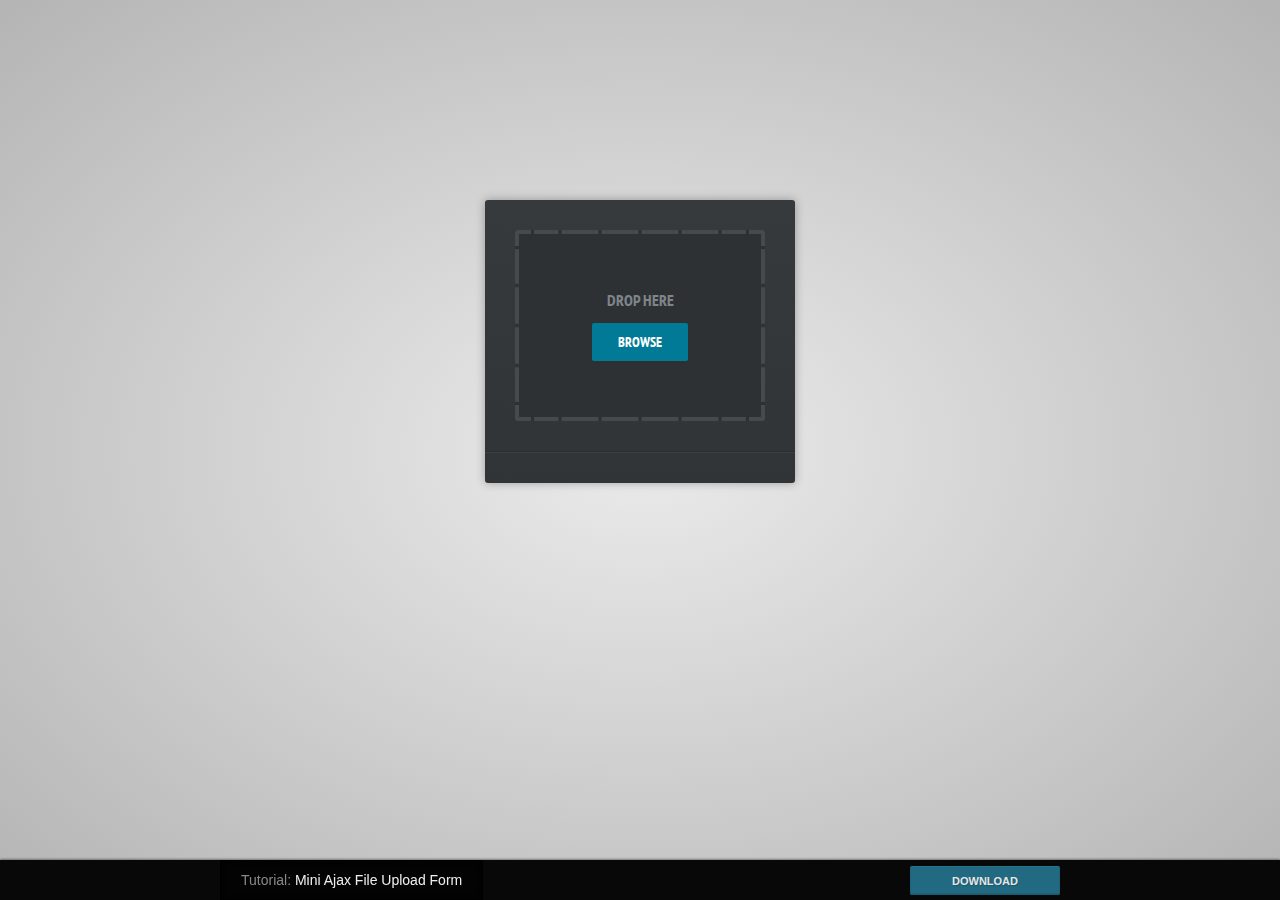
<file: static/js/mini-upload-form/index.html>
<!DOCTYPE html>
<html>

	<head>
		<meta charset="utf-8"/>
		<title>Mini Ajax File Upload Form</title>

		<!-- Google web fonts -->
		<link href="http://fonts.googleapis.com/css?family=PT+Sans+Narrow:400,700" rel='stylesheet' />

		<!-- The main CSS file -->
		<link href="assets/css/style.css" rel="stylesheet" />
	</head>

	<body>

		<form id="upload" method="post" action="upload.php" enctype="multipart/form-data">
			<div id="drop">
				Drop Here

				<a>Browse</a>
				<input type="file" name="upl" multiple />
			</div>

			<ul>
				<!-- The file uploads will be shown here -->
			</ul>

		</form>

		<footer>
            <h2><a href="http://tutorialzine.com/2013/05/mini-ajax-file-upload-form/"><i>Tutorial:</i> Mini Ajax File Upload Form</a></h2>
            <div id="tzine-actions">
            	
	            <a id="tzine-download" href="http://tutorialzine.com/2013/05/mini-ajax-file-upload-form/" title="Download This Example!">Download</a>
            </div>
        </footer>
        
		<!-- JavaScript Includes -->
		<script src="https://ajax.googleapis.com/ajax/libs/jquery/1.9.1/jquery.min.js"></script>
		<script src="assets/js/jquery.knob.js"></script>

		<!-- jQuery File Upload Dependencies -->
		<script src="assets/js/jquery.ui.widget.js"></script>
		<script src="assets/js/jquery.iframe-transport.js"></script>
		<script src="assets/js/jquery.fileupload.js"></script>
		
		<!-- Our main JS file -->
		<script src="assets/js/script.js"></script>


		<!-- Only used for the demos. Please ignore and remove. --> 
        <script src="http://cdn.tutorialzine.com/misc/enhance/v1.js" async></script>

	</body>
</html>
</file>
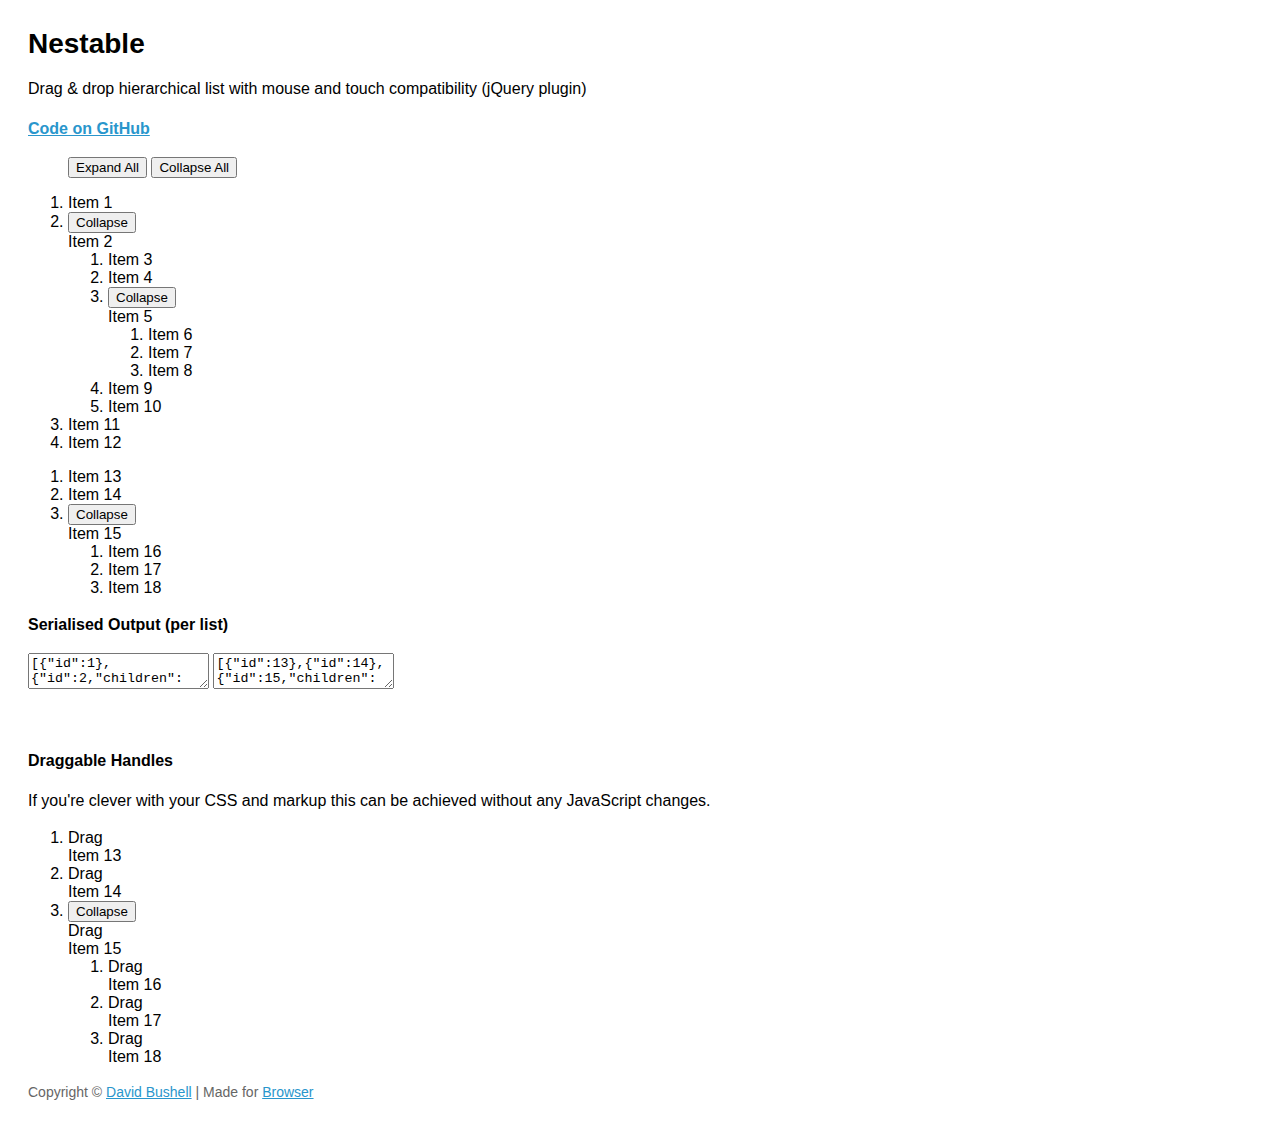
<file: static/js/nestable/index.html>
<!DOCTYPE html>
<!--[if lt IE 7]> <html lang="en" class="lt-ie9 lt-ie8 lt-ie7"> <![endif]-->
<!--[if IE 7]>    <html lang="en" class="lt-ie9 lt-ie8"> <![endif]-->
<!--[if IE 8]>    <html lang="en" class="lt-ie9"> <![endif]-->
<!--[if IE 9]>    <html lang="en" class="ie9"> <![endif]-->
<!--[if gt IE 9]><!--> <html lang="en"> <!--<![endif]-->
<head>
    <meta charset="utf-8">
    <meta name="viewport" content="width=device-width, initial-scale=1, minimum-scale=1">
    <title>Nestable</title>
    <style type="text/css">

.cf:after { visibility: hidden; display: block; font-size: 0; content: " "; clear: both; height: 0; }
* html .cf { zoom: 1; }
*:first-child+html .cf { zoom: 1; }

html { margin: 0; padding: 0; }
body { font-size: 100%; margin: 0; padding: 1.75em; font-family: 'Helvetica Neue', Arial, sans-serif; }

h1 { font-size: 1.75em; margin: 0 0 0.6em 0; }

a { color: #2996cc; }
a:hover { text-decoration: none; }

p { line-height: 1.5em; }
.small { color: #666; font-size: 0.875em; }
.large { font-size: 1.25em; }



    </style>
</head>
<body>

    <h1>Nestable</h1>

    <p>Drag &amp; drop hierarchical list with mouse and touch compatibility (jQuery plugin)</p>

    <p><strong><a href="https://github.com/dbushell/Nestable">Code on GitHub</a></strong></p>

    <menu id="nestable-menu">
        <button type="button" data-action="expand-all">Expand All</button>
        <button type="button" data-action="collapse-all">Collapse All</button>
    </menu>

    <div class="cf nestable-lists">

        <div class="dd" id="nestable">
            <ol class="dd-list">
                <li class="dd-item" data-id="1">
                    <div class="dd-handle">Item 1</div>
                </li>
                <li class="dd-item" data-id="2">
                    <div class="dd-handle">Item 2</div>
                    <ol class="dd-list">
                        <li class="dd-item" data-id="3"><div class="dd-handle">Item 3</div></li>
                        <li class="dd-item" data-id="4"><div class="dd-handle">Item 4</div></li>
                        <li class="dd-item" data-id="5">
                            <div class="dd-handle">Item 5</div>
                            <ol class="dd-list">
                                <li class="dd-item" data-id="6"><div class="dd-handle">Item 6</div></li>
                                <li class="dd-item" data-id="7"><div class="dd-handle">Item 7</div></li>
                                <li class="dd-item" data-id="8"><div class="dd-handle">Item 8</div></li>
                            </ol>
                        </li>
                        <li class="dd-item" data-id="9"><div class="dd-handle">Item 9</div></li>
                        <li class="dd-item" data-id="10"><div class="dd-handle">Item 10</div></li>
                    </ol>
                </li>
                <li class="dd-item" data-id="11">
                    <div class="dd-handle">Item 11</div>
                </li>
                <li class="dd-item" data-id="12">
                    <div class="dd-handle">Item 12</div>
                </li>
            </ol>
        </div>

        <div class="dd" id="nestable2">
            <ol class="dd-list">
                <li class="dd-item" data-id="13">
                    <div class="dd-handle">Item 13</div>
                </li>
                <li class="dd-item" data-id="14">
                    <div class="dd-handle">Item 14</div>
                </li>
                <li class="dd-item" data-id="15">
                    <div class="dd-handle">Item 15</div>
                    <ol class="dd-list">
                        <li class="dd-item" data-id="16"><div class="dd-handle">Item 16</div></li>
                        <li class="dd-item" data-id="17"><div class="dd-handle">Item 17</div></li>
                        <li class="dd-item" data-id="18"><div class="dd-handle">Item 18</div></li>
                    </ol>
                </li>
            </ol>
        </div>

    </div>

    <p><strong>Serialised Output (per list)</strong></p>

    <textarea id="nestable-output"></textarea>
    <textarea id="nestable2-output"></textarea>

    <p>&nbsp;</p>

    <div class="cf nestable-lists">

    <p><strong>Draggable Handles</strong></p>

    <p>If you're clever with your CSS and markup this can be achieved without any JavaScript changes.</p>

        <div class="dd" id="nestable3">
            <ol class="dd-list">
                <li class="dd-item dd3-item" data-id="13">
                    <div class="dd-handle dd3-handle">Drag</div><div class="dd3-content">Item 13</div>
                </li>
                <li class="dd-item dd3-item" data-id="14">
                    <div class="dd-handle dd3-handle">Drag</div><div class="dd3-content">Item 14</div>
                </li>
                <li class="dd-item dd3-item" data-id="15">
                    <div class="dd-handle dd3-handle">Drag</div><div class="dd3-content">Item 15</div>
                    <ol class="dd-list">
                        <li class="dd-item dd3-item" data-id="16">
                            <div class="dd-handle dd3-handle">Drag</div><div class="dd3-content">Item 16</div>
                        </li>
                        <li class="dd-item dd3-item" data-id="17">
                            <div class="dd-handle dd3-handle">Drag</div><div class="dd3-content">Item 17</div>
                        </li>
                        <li class="dd-item dd3-item" data-id="18">
                            <div class="dd-handle dd3-handle">Drag</div><div class="dd3-content">Item 18</div>
                        </li>
                    </ol>
                </li>
            </ol>
        </div>

    </div>

    <p class="small">Copyright &copy; <a href="http://dbushell.com/">David Bushell</a> | Made for <a href="http://www.browserlondon.com/">Browser</a></p>

<script src="http://ajax.googleapis.com/ajax/libs/jquery/1.7.2/jquery.min.js"></script>
<script src="jquery.nestable.js"></script>
<script>

$(document).ready(function()
{

    var updateOutput = function(e)
    {
        var list   = e.length ? e : $(e.target),
            output = list.data('output');
        if (window.JSON) {
            output.val(window.JSON.stringify(list.nestable('serialize')));//, null, 2));
        } else {
            output.val('JSON browser support required for this demo.');
        }
    };

    // activate Nestable for list 1
    $('#nestable').nestable({
        group: 1
    })
    .on('change', updateOutput);
    
    // activate Nestable for list 2
    $('#nestable2').nestable({
        group: 1
    })
    .on('change', updateOutput);

    // output initial serialised data
    updateOutput($('#nestable').data('output', $('#nestable-output')));
    updateOutput($('#nestable2').data('output', $('#nestable2-output')));

    $('#nestable-menu').on('click', function(e)
    {
        var target = $(e.target),
            action = target.data('action');
        if (action === 'expand-all') {
            $('.dd').nestable('expandAll');
        }
        if (action === 'collapse-all') {
            $('.dd').nestable('collapseAll');
        }
    });

    $('#nestable3').nestable();

});
</script>
</body>
</html>
</file>
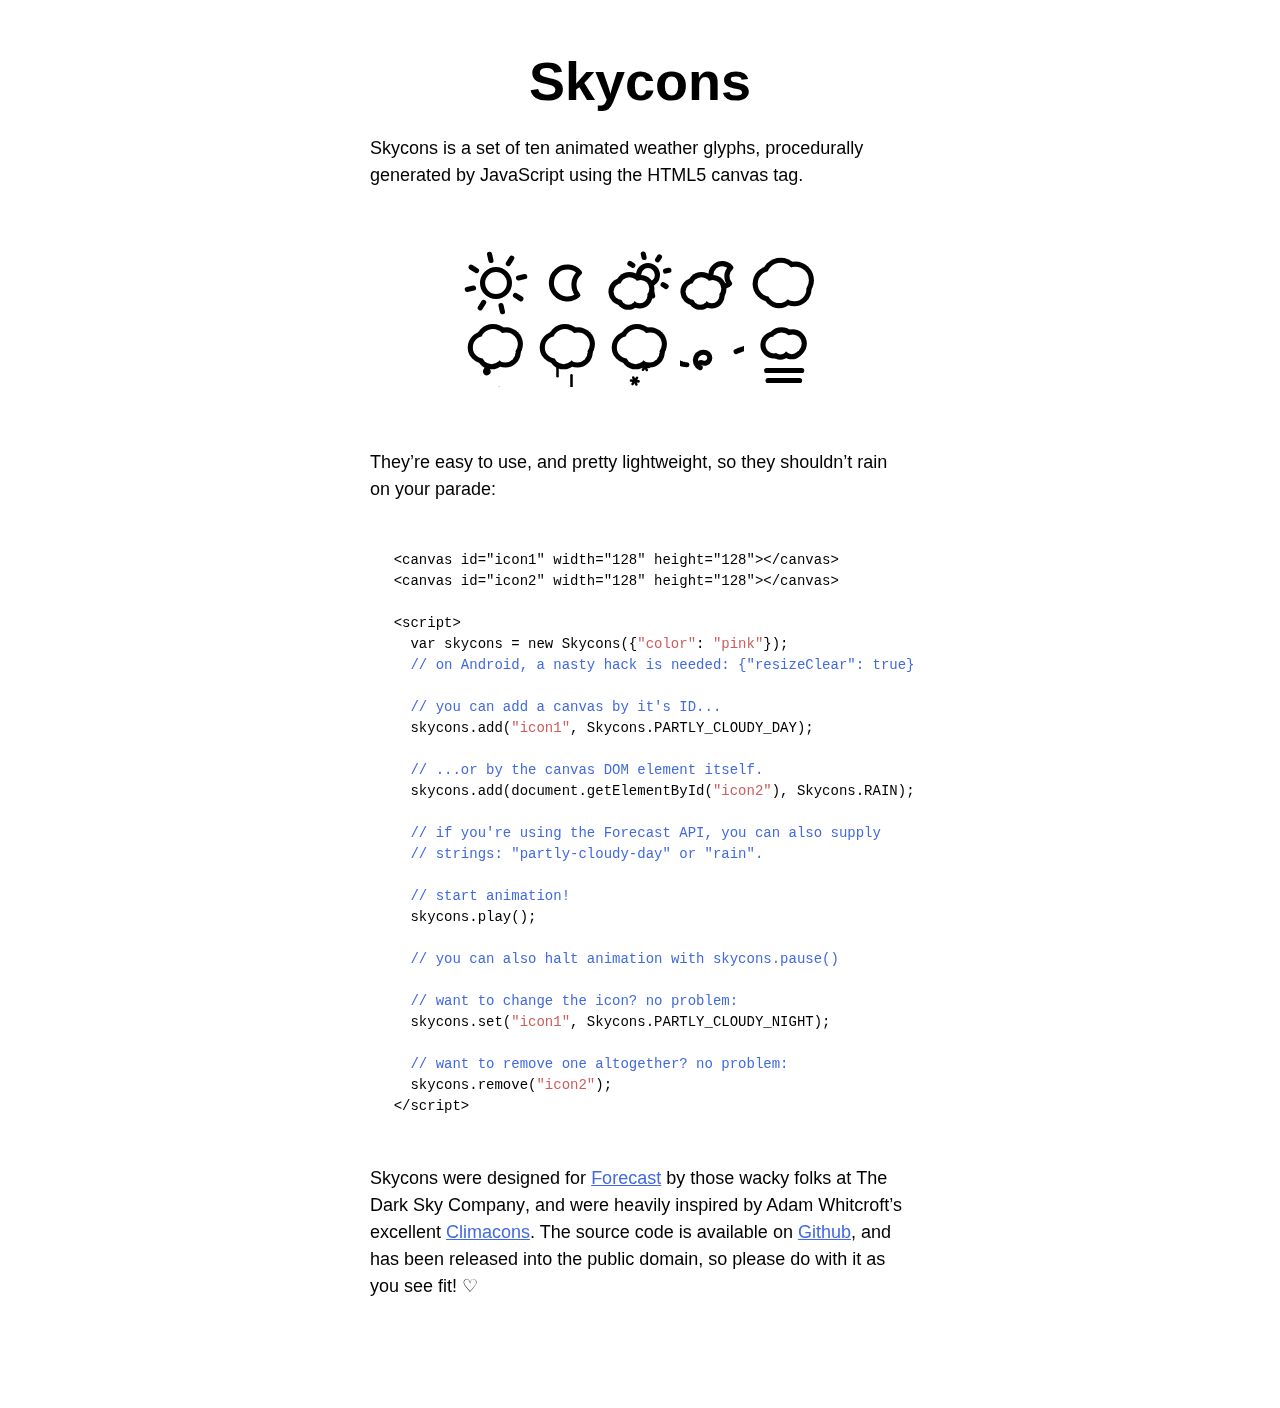
<file: static/js/skycons/index.html>
<!DOCTYPE html>
<html>
  <head>
    <title>Skycons</title>
    <meta charset="us-ascii">

    <style type="text/css">
      body {
        font: 300 112.5%/1.5em "Helvetica", "Arial", sans-serif;
        margin: 3em 3em 6em;
        padding: 0;
      }

      article {
        margin: auto;
        width: 30em;
      }

      h1 {
        font-size: 3em;
        line-height: 1em;
        text-align: center;
        margin: 0.5em 0;
      }

      p {
        margin: 1.5em 0;
      }

      figure {
        margin: 3em auto;
        width: 368px;
        height: 152px;
      }

      canvas {
        display: block;
        float: left;
        margin-left: 8px;
        margin-top: 8px;
      }

      pre {
        font: 77.8%/1.5em "Lucida Sans Typewriter", "Lucida Console", "Monaco", "Bitstream Vera Sans Mono", monospace;
        margin: 3.375em 1.6875em;
      }

      a, pre span.comment {
        color: royalblue;
      }

      a:visited, pre span.constant {
        color: indianred;
      }
    </style>
  </head>

  <body>
    <article>
      <h1>Skycons</h1>

      <p><strong>Skycons</strong> is a set of ten animated weather glyphs,
      procedurally generated by JavaScript using the HTML5 canvas tag.</p>

      <figure class="icons">
        <canvas id="clear-day" width="64" height="64">
        </canvas>

        <canvas id="clear-night" width="64" height="64">
        </canvas>

        <canvas id="partly-cloudy-day" width="64" height="64">
        </canvas>

        <canvas id="partly-cloudy-night" width="64" height="64">
        </canvas>

        <canvas id="cloudy" width="64" height="64">
        </canvas>

        <canvas id="rain" width="64" height="64">
        </canvas>

        <canvas id="sleet" width="64" height="64">
        </canvas>

        <canvas id="snow" width="64" height="64">
        </canvas>

        <canvas id="wind" width="64" height="64">
        </canvas>

        <canvas id="fog" width="64" height="64">
        </canvas>
      </figure>

      <p>They&rsquo;re easy to use, and pretty lightweight, so they
      shouldn&rsquo;t rain on your parade:</p>

      <pre>&lt;canvas id="icon1" width="128" height="128"&gt;&lt;/canvas&gt;
&lt;canvas id="icon2" width="128" height="128"&gt;&lt;/canvas&gt;

&lt;script&gt;
  var skycons = new Skycons({<span class="constant">"color"</span>: <span class="constant">"pink"</span>});
  <span class="comment">// on Android, a nasty hack is needed: {"resizeClear": true}</span>

  <span class="comment">// you can add a canvas by it's ID...</span>
  skycons.add(<span class="constant">"icon1"</span>, Skycons.PARTLY_CLOUDY_DAY);

  <span class="comment">// ...or by the canvas DOM element itself.</span>
  skycons.add(document.getElementById(<span class="constant">"icon2"</span>), Skycons.RAIN);

  <span class="comment">// if you're using the Forecast API, you can also supply
  // strings: "partly-cloudy-day" or "rain".</span>

  <span class="comment">// start animation!</span>
  skycons.play();

  <span class="comment">// you can also halt animation with skycons.pause()</span>

  <span class="comment">// want to change the icon? no problem:</span>
  skycons.set(<span class="constant">"icon1"</span>, Skycons.PARTLY_CLOUDY_NIGHT);

  <span class="comment">// want to remove one altogether? no problem:</span>
  skycons.remove(<span class="constant">"icon2"</span>);
&lt;/script&gt;</pre>

      <p>Skycons were designed for <a href="http://forecast.io/">Forecast</a>
      by those wacky folks at <strong>The Dark Sky Company</strong>, and were
      heavily inspired by Adam Whitcroft&rsquo;s excellent
      <a href="http://adamwhitcroft.com/climacons/">Climacons</a>. The source
      code is available on
      <a href="http://github.com/darkskyapp/skycons">Github</a>, and has been
      released into the public domain, so please do with it as you see fit!
      &#9825;</p>
    </article>

    <script src="skycons.js"></script>

    <script>
      var icons = new Skycons(),
          list  = [
            "clear-day", "clear-night", "partly-cloudy-day",
            "partly-cloudy-night", "cloudy", "rain", "sleet", "snow", "wind",
            "fog"
          ],
          i;

      for(i = list.length; i--; )
        icons.set(list[i], list[i]);

      icons.play();
    </script>
  </body>
</html>
</file>
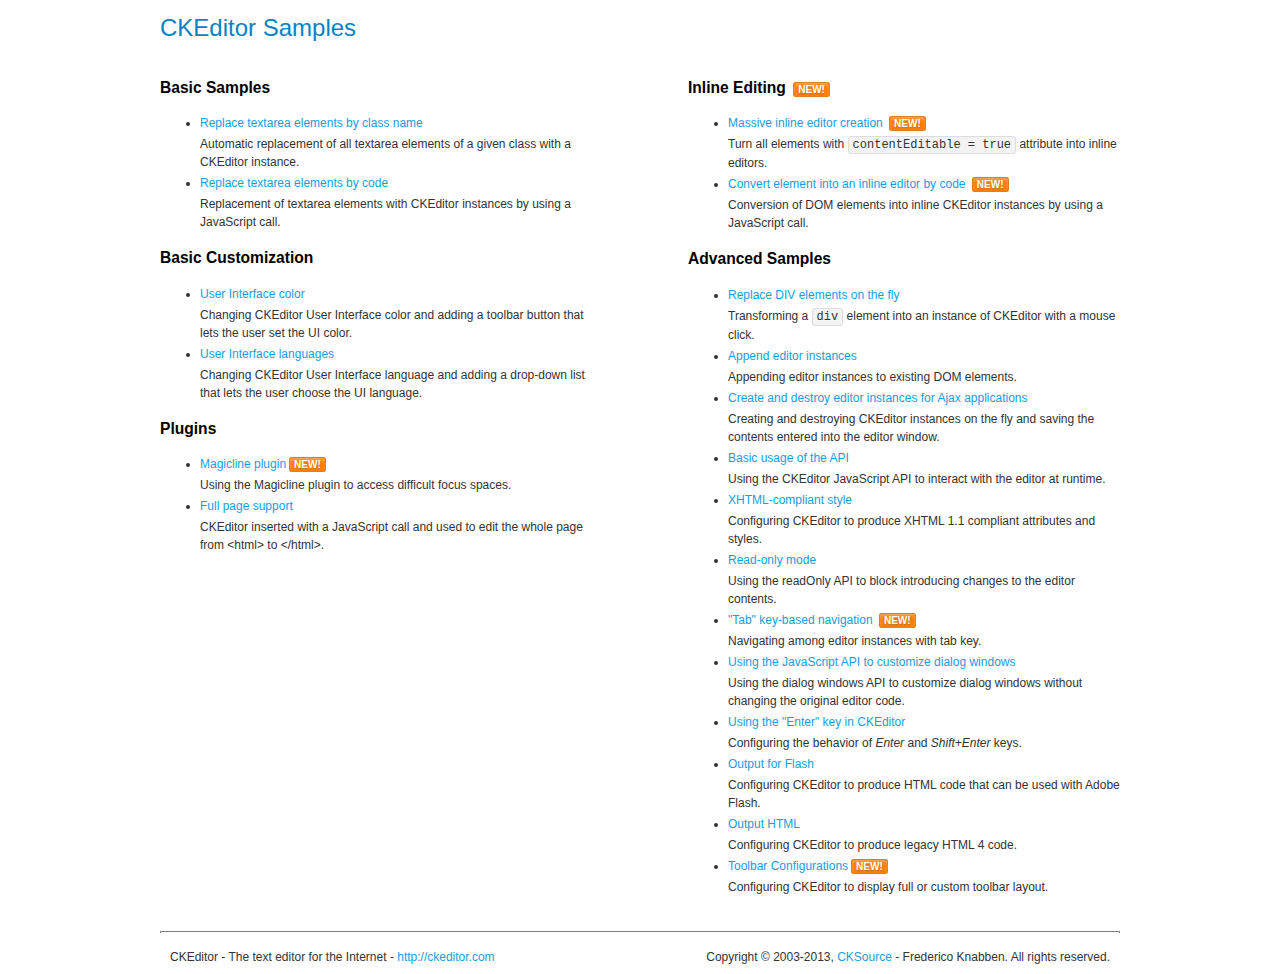
<file: static/js/ckeditor/samples/index.html>
<!DOCTYPE html>
<!--
Copyright (c) 2003-2013, CKSource - Frederico Knabben. All rights reserved.
For licensing, see LICENSE.html or http://ckeditor.com/license
-->
<html>
<head>
	<title>CKEditor Samples</title>
	<meta charset="utf-8">
	<link rel="stylesheet" href="sample.css">
</head>
<body>
	<h1 class="samples">
		CKEditor Samples
	</h1>
	<div class="twoColumns">
		<div class="twoColumnsLeft">
			<h2 class="samples">
				Basic Samples
			</h2>
			<dl class="samples">
				<dt><a class="samples" href="replacebyclass.html">Replace textarea elements by class name</a></dt>
				<dd>Automatic replacement of all textarea elements of a given class with a CKEditor instance.</dd>

				<dt><a class="samples" href="replacebycode.html">Replace textarea elements by code</a></dt>
				<dd>Replacement of textarea elements with CKEditor instances by using a JavaScript call.</dd>
			</dl>

			<h2 class="samples">
				Basic Customization
			</h2>
			<dl class="samples">
				<dt><a class="samples" href="uicolor.html">User Interface color</a></dt>
				<dd>Changing CKEditor User Interface color and adding a toolbar button that lets the user set the UI color.</dd>

				<dt><a class="samples" href="uilanguages.html">User Interface languages</a></dt>
				<dd>Changing CKEditor User Interface language and adding a drop-down list that lets the user choose the UI language.</dd>
			</dl>


			<h2 class="samples">Plugins</h2>
<dl class="samples">
<dt><a class="samples" href="plugins/magicline/magicline.html">Magicline plugin</a><span class="new">New!</span></dt>
<dd>Using the Magicline plugin to access difficult focus spaces.</dd>

<dt><a class="samples" href="plugins/wysiwygarea/fullpage.html">Full page support</a></dt>
<dd>CKEditor inserted with a JavaScript call and used to edit the whole page from &lt;html&gt; to &lt;/html&gt;.</dd>
</dl>
		</div>
		<div class="twoColumnsRight">
			<h2 class="samples">
				Inline Editing <span class="new">New!</span>
			</h2>
			<dl class="samples">
				<dt><a class="samples" href="inlineall.html">Massive inline editor creation</a> <span class="new">New!</span></dt>
				<dd>Turn all elements with <code>contentEditable = true</code> attribute into inline editors.</dd>

				<dt><a class="samples" href="inlinebycode.html">Convert element into an inline editor by code</a> <span class="new">New!</span></dt>
				<dd>Conversion of DOM elements into inline CKEditor instances by using a JavaScript call.</dd>

				
			</dl>

			<h2 class="samples">
				Advanced Samples
			</h2>
			<dl class="samples">
				<dt><a class="samples" href="divreplace.html">Replace DIV elements on the fly</a></dt>
				<dd>Transforming a <code>div</code> element into an instance of CKEditor with a mouse click.</dd>

				<dt><a class="samples" href="appendto.html">Append editor instances</a></dt>
				<dd>Appending editor instances to existing DOM elements.</dd>

				<dt><a class="samples" href="ajax.html">Create and destroy editor instances for Ajax applications</a></dt>
				<dd>Creating and destroying CKEditor instances on the fly and saving the contents entered into the editor window.</dd>

				<dt><a class="samples" href="api.html">Basic usage of the API</a></dt>
				<dd>Using the CKEditor JavaScript API to interact with the editor at runtime.</dd>

				<dt><a class="samples" href="xhtmlstyle.html">XHTML-compliant style</a></dt>
				<dd>Configuring CKEditor to produce XHTML 1.1 compliant attributes and styles.</dd>

				<dt><a class="samples" href="readonly.html">Read-only mode</a></dt>
				<dd>Using the readOnly API to block introducing changes to the editor contents.</dd>

				<dt><a class="samples" href="tabindex.html">"Tab" key-based navigation</a> <span class="new">New!</span></dt>
				<dd>Navigating among editor instances with tab key.</dd>


				
<dt><a class="samples" href="plugins/dialog/dialog.html">Using the JavaScript API to customize dialog windows</a></dt>
<dd>Using the dialog windows API to customize dialog windows without changing the original editor code.</dd>

<dt><a class="samples" href="plugins/enterkey/enterkey.html">Using the &quot;Enter&quot; key in CKEditor</a></dt>
<dd>Configuring the behavior of <em>Enter</em> and <em>Shift+Enter</em> keys.</dd>

<dt><a class="samples" href="plugins/htmlwriter/outputforflash.html">Output for Flash</a></dt>
<dd>Configuring CKEditor to produce HTML code that can be used with Adobe Flash.</dd>

<dt><a class="samples" href="plugins/htmlwriter/outputhtml.html">Output HTML</a></dt>
<dd>Configuring CKEditor to produce legacy HTML 4 code.</dd>

<dt><a class="samples" href="plugins/toolbar/toolbar.html">Toolbar Configurations</a><span class="new">New!</span></dt>
<dd>Configuring CKEditor to display full or custom toolbar layout.</dd>

			</dl>
		</div>
	</div>
	<div id="footer">
		<hr>
		<p>
			CKEditor - The text editor for the Internet - <a class="samples" href="http://ckeditor.com/">http://ckeditor.com</a>
		</p>
		<p id="copy">
			Copyright &copy; 2003-2013, <a class="samples" href="http://cksource.com/">CKSource</a> - Frederico Knabben. All rights reserved.
		</p>
	</div>
</body>
</html>
</file>
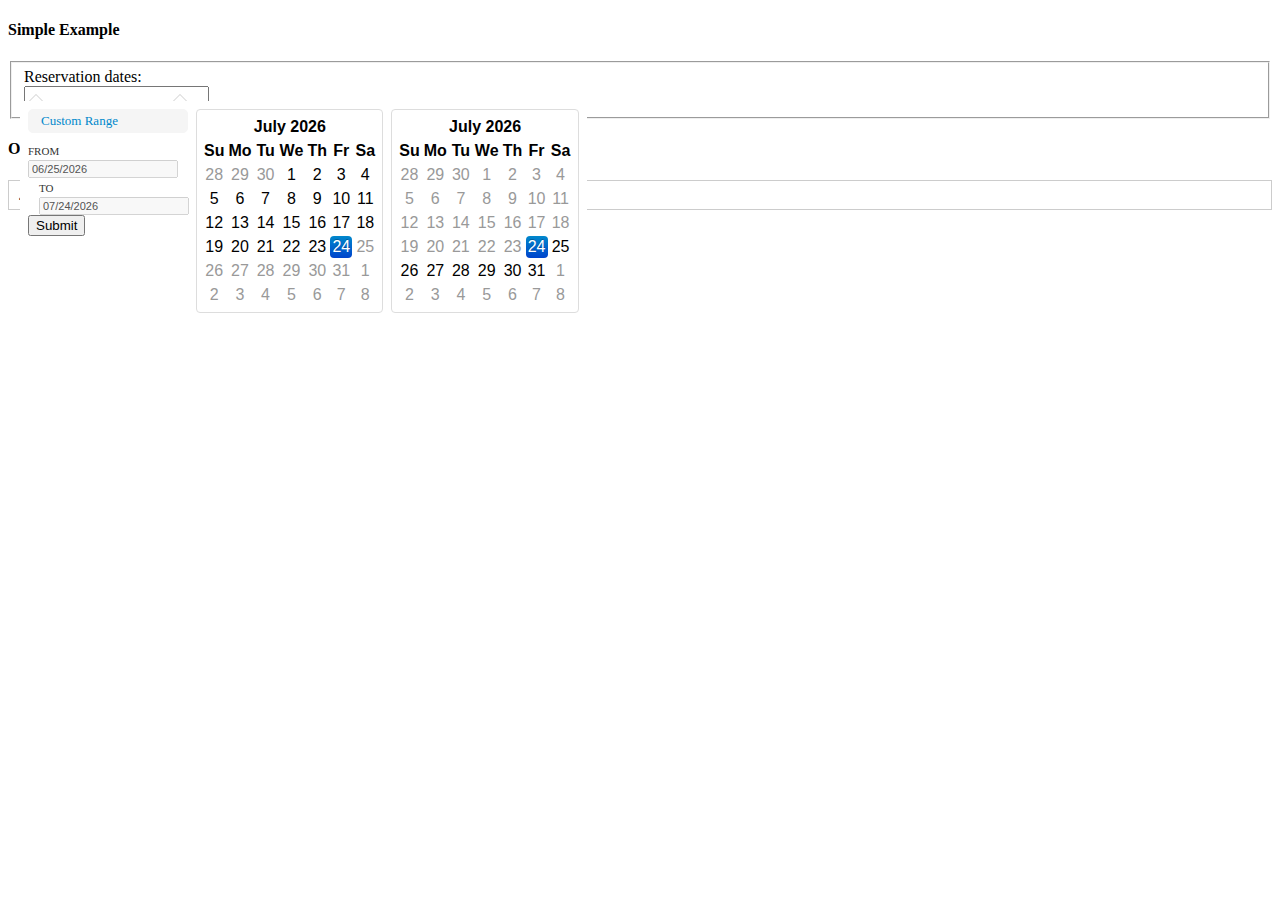
<file: static/js/bootstrap-daterangepicker/examples.html>
<!DOCTYPE html>
<html dir="ltr" lang="en-US">
   <head>
      <meta charset="UTF-8" />
      <title>A date range picker for Twitter Bootstrap</title>
      <link rel="stylesheet" type="text/css" media="all" href="http://twitter.github.com/bootstrap/assets/css/bootstrap.css" />
      <link rel="stylesheet" type="text/css" media="all" href="daterangepicker.css" />
      <script type="text/javascript" src="https://ajax.googleapis.com/ajax/libs/jquery/1.8.1/jquery.min.js"></script>
      <script type="text/javascript" src="date.js"></script>
      <script type="text/javascript" src="daterangepicker.js"></script>
   </head>
   <body>

      <div class="container">
         <div class="span12">

            <h4>Simple Example</h4>
            <div class="well">

               <form class="form-horizontal">
                 <fieldset>
                  <div class="control-group">
                    <label class="control-label" for="reservation">Reservation dates:</label>
                    <div class="controls">
                     <div class="input-prepend">
                       <span class="add-on"><i class="icon-calendar"></i></span><input type="text" name="reservation" id="reservation" />
                     </div>
                    </div>
                  </div>
                 </fieldset>
               </form>

               <script type="text/javascript">
               $(document).ready(function() {
                  $('#reservation').daterangepicker();
               });
               </script>

            </div>

            <h4>Options Usage Example</h4>

            <div class="well">

               <div id="reportrange" class="pull-right" style="background: #fff; cursor: pointer; padding: 5px 10px; border: 1px solid #ccc">
                  <i class="icon-calendar icon-large"></i>
                  <span></span> <b class="caret" style="margin-top: 8px"></b>
               </div>

               <script type="text/javascript">
               $(document).ready(function() {
                  $('#reportrange').daterangepicker(
                     {
                        ranges: {
                           'Today': ['today', 'today'],
                           'Yesterday': ['yesterday', 'yesterday'],
                           'Last 7 Days': [Date.today().add({ days: -6 }), 'today'],
                           'Last 30 Days': [Date.today().add({ days: -29 }), 'today'],
                           'This Month': [Date.today().moveToFirstDayOfMonth(), Date.today().moveToLastDayOfMonth()],
                           'Last Month': [Date.today().moveToFirstDayOfMonth().add({ months: -1 }), Date.today().moveToFirstDayOfMonth().add({ days: -1 })]
                        },
                        opens: 'left',
                        format: 'MM/dd/yyyy',
                        separator: ' to ',
                        startDate: Date.today().add({ days: -29 }),
                        endDate: Date.today(),
                        minDate: '01/01/2012',
                        maxDate: '12/31/2013',
                        locale: {
                            applyLabel: 'Submit',
                            fromLabel: 'From',
                            toLabel: 'To',
                            customRangeLabel: 'Custom Range',
                            daysOfWeek: ['Su', 'Mo', 'Tu', 'We', 'Th', 'Fr','Sa'],
                            monthNames: ['January', 'February', 'March', 'April', 'May', 'June', 'July', 'August', 'September', 'October', 'November', 'December'],
                            firstDay: 1
                        },
                        showWeekNumbers: true,
                        buttonClasses: ['btn-danger']
                     }, 
                     function(start, end) {
                        $('#reportrange span').html(start.toString('MMMM d, yyyy') + ' - ' + end.toString('MMMM d, yyyy'));
                     }
                  );

                  //Set the initial state of the picker label
                  $('#reportrange span').html(Date.today().add({ days: -29 }).toString('MMMM d, yyyy') + ' - ' + Date.today().toString('MMMM d, yyyy'));

               });
               </script>

            </div>

         </div>
      </div>

   </body>
</html>
</file>
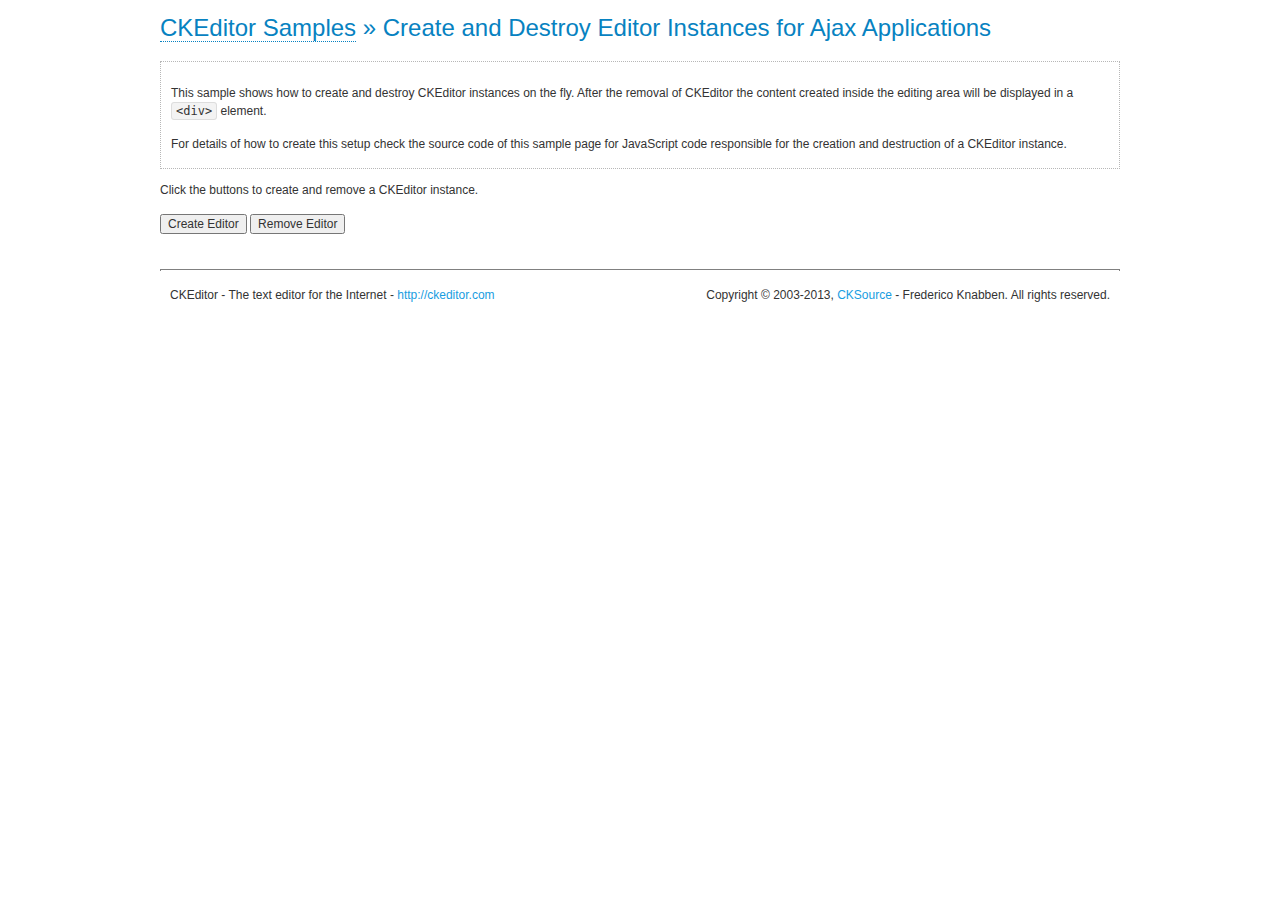
<file: static/js/ckeditor/samples/ajax.html>
<!DOCTYPE html>
<!--
Copyright (c) 2003-2013, CKSource - Frederico Knabben. All rights reserved.
For licensing, see LICENSE.html or http://ckeditor.com/license
-->
<html>
<head>
	<title>Ajax &mdash; CKEditor Sample</title>
	<meta charset="utf-8">
	<script src="../ckeditor.js"></script>
	<link rel="stylesheet" href="sample.css">
	<script>

		var editor, html = '';

		function createEditor() {
			if ( editor )
				return;

			// Create a new editor inside the <div id="editor">, setting its value to html
			var config = {};
			editor = CKEDITOR.appendTo( 'editor', config, html );
		}

		function removeEditor() {
			if ( !editor )
				return;

			// Retrieve the editor contents. In an Ajax application, this data would be
			// sent to the server or used in any other way.
			document.getElementById( 'editorcontents' ).innerHTML = html = editor.getData();
			document.getElementById( 'contents' ).style.display = '';

			// Destroy the editor.
			editor.destroy();
			editor = null;
		}

	</script>
</head>
<body>
	<h1 class="samples">
		<a href="index.html">CKEditor Samples</a> &raquo; Create and Destroy Editor Instances for Ajax Applications
	</h1>
	<div class="description">
		<p>
			This sample shows how to create and destroy CKEditor instances on the fly. After the removal of CKEditor the content created inside the editing
			area will be displayed in a <code>&lt;div&gt;</code> element.
		</p>
		<p>
			For details of how to create this setup check the source code of this sample page
			for JavaScript code responsible for the creation and destruction of a CKEditor instance.
		</p>
	</div>
	<p>Click the buttons to create and remove a CKEditor instance.</p>
	<p>
		<input onclick="createEditor();" type="button" value="Create Editor">
		<input onclick="removeEditor();" type="button" value="Remove Editor">
	</p>
	<!-- This div will hold the editor. -->
	<div id="editor">
	</div>
	<div id="contents" style="display: none">
		<p>
			Edited Contents:
		</p>
		<!-- This div will be used to display the editor contents. -->
		<div id="editorcontents">
		</div>
	</div>
	<div id="footer">
		<hr>
		<p>
			CKEditor - The text editor for the Internet - <a class="samples" href="http://ckeditor.com/">http://ckeditor.com</a>
		</p>
		<p id="copy">
			Copyright &copy; 2003-2013, <a class="samples" href="http://cksource.com/">CKSource</a> - Frederico
			Knabben. All rights reserved.
		</p>
	</div>
</body>
</html>
</file>
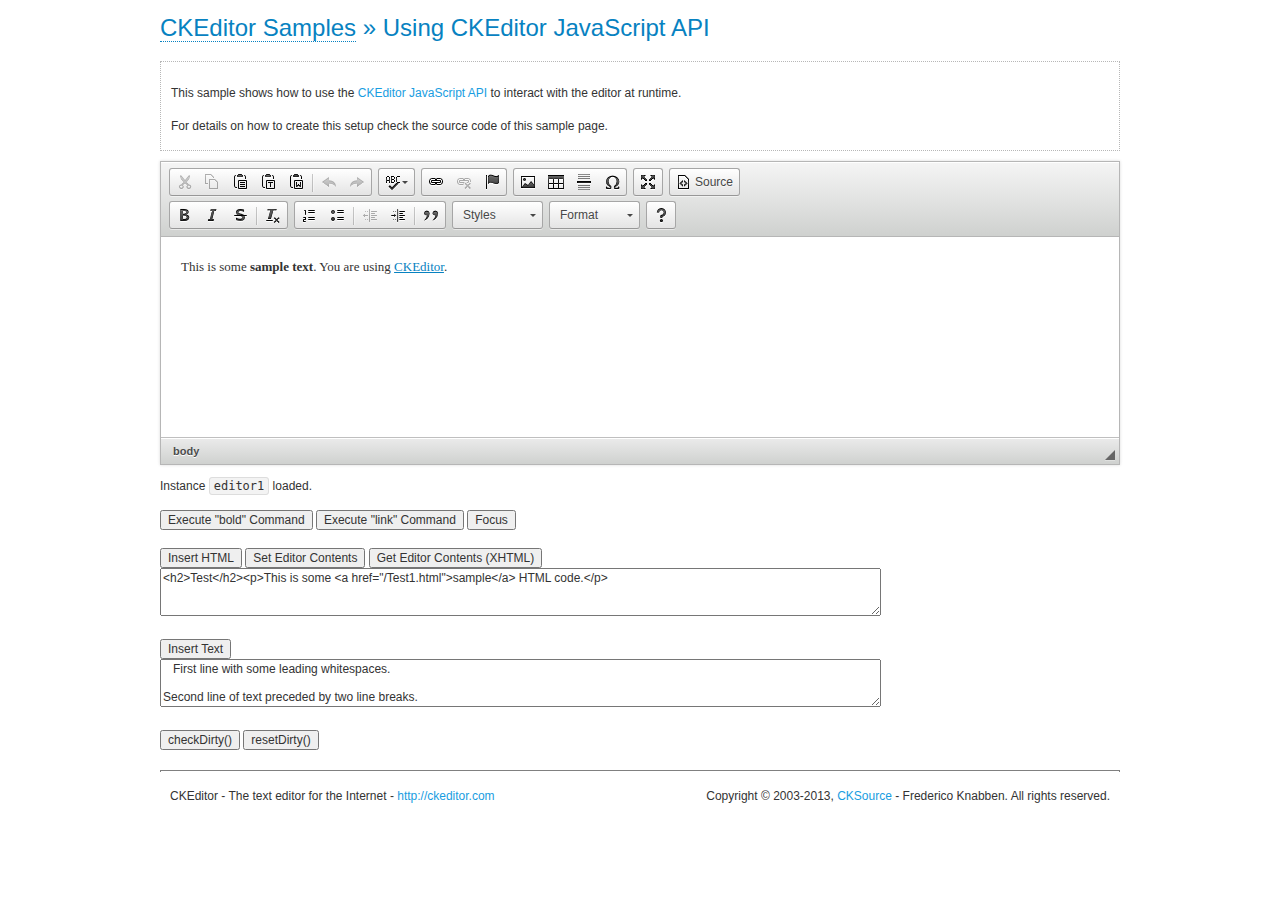
<file: static/js/ckeditor/samples/api.html>
<!DOCTYPE html>
<!--
Copyright (c) 2003-2013, CKSource - Frederico Knabben. All rights reserved.
For licensing, see LICENSE.html or http://ckeditor.com/license
-->
<html>
<head>
	<meta charset="utf-8">
	<title>API Usage &mdash; CKEditor Sample</title>
	<script src="../ckeditor.js"></script>
	<link href="sample.css" rel="stylesheet">
	<script>

// The instanceReady event is fired, when an instance of CKEditor has finished
// its initialization.
CKEDITOR.on( 'instanceReady', function( ev ) {
	// Show the editor name and description in the browser status bar.
	document.getElementById( 'eMessage' ).innerHTML = 'Instance <code>' + ev.editor.name + '<\/code> loaded.';

	// Show this sample buttons.
	document.getElementById( 'eButtons' ).style.display = 'block';
});

function InsertHTML() {
	// Get the editor instance that we want to interact with.
	var editor = CKEDITOR.instances.editor1;
	var value = document.getElementById( 'htmlArea' ).value;

	// Check the active editing mode.
	if ( editor.mode == 'wysiwyg' )
	{
		// Insert HTML code.
		// http://docs.ckeditor.com/#!/api/CKEDITOR.editor-method-insertHtml
		editor.insertHtml( value );
	}
	else
		alert( 'You must be in WYSIWYG mode!' );
}

function InsertText() {
	// Get the editor instance that we want to interact with.
	var editor = CKEDITOR.instances.editor1;
	var value = document.getElementById( 'txtArea' ).value;

	// Check the active editing mode.
	if ( editor.mode == 'wysiwyg' )
	{
		// Insert as plain text.
		// http://docs.ckeditor.com/#!/api/CKEDITOR.editor-method-insertText
		editor.insertText( value );
	}
	else
		alert( 'You must be in WYSIWYG mode!' );
}

function SetContents() {
	// Get the editor instance that we want to interact with.
	var editor = CKEDITOR.instances.editor1;
	var value = document.getElementById( 'htmlArea' ).value;

	// Set editor contents (replace current contents).
	// http://docs.ckeditor.com/#!/api/CKEDITOR.editor-method-setData
	editor.setData( value );
}

function GetContents() {
	// Get the editor instance that you want to interact with.
	var editor = CKEDITOR.instances.editor1;

	// Get editor contents
	// http://docs.ckeditor.com/#!/api/CKEDITOR.editor-method-getData
	alert( editor.getData() );
}

function ExecuteCommand( commandName ) {
	// Get the editor instance that we want to interact with.
	var editor = CKEDITOR.instances.editor1;

	// Check the active editing mode.
	if ( editor.mode == 'wysiwyg' )
	{
		// Execute the command.
		// http://docs.ckeditor.com/#!/api/CKEDITOR.editor-method-execCommand
		editor.execCommand( commandName );
	}
	else
		alert( 'You must be in WYSIWYG mode!' );
}

function CheckDirty() {
	// Get the editor instance that we want to interact with.
	var editor = CKEDITOR.instances.editor1;
	// Checks whether the current editor contents present changes when compared
	// to the contents loaded into the editor at startup
	// http://docs.ckeditor.com/#!/api/CKEDITOR.editor-method-checkDirty
	alert( editor.checkDirty() );
}

function ResetDirty() {
	// Get the editor instance that we want to interact with.
	var editor = CKEDITOR.instances.editor1;
	// Resets the "dirty state" of the editor (see CheckDirty())
	// http://docs.ckeditor.com/#!/api/CKEDITOR.editor-method-resetDirty
	editor.resetDirty();
	alert( 'The "IsDirty" status has been reset' );
}

function Focus() {
	CKEDITOR.instances.editor1.focus();
}

function onFocus() {
	document.getElementById( 'eMessage' ).innerHTML = '<b>' + this.name + ' is focused </b>';
}

function onBlur() {
	document.getElementById( 'eMessage' ).innerHTML = this.name + ' lost focus';
}

	</script>

</head>
<body>
	<h1 class="samples">
		<a href="index.html">CKEditor Samples</a> &raquo; Using CKEditor JavaScript API
	</h1>
	<div class="description">
	<p>
		This sample shows how to use the
		<a class="samples" href="http://docs.ckeditor.com/#!/api/CKEDITOR.editor">CKEditor JavaScript API</a>
		to interact with the editor at runtime.
	</p>
	<p>
		For details on how to create this setup check the source code of this sample page.
	</p>
	</div>

	<!-- This <div> holds alert messages to be display in the sample page. -->
	<div id="alerts">
		<noscript>
			<p>
				<strong>CKEditor requires JavaScript to run</strong>. In a browser with no JavaScript
				support, like yours, you should still see the contents (HTML data) and you should
				be able to edit it normally, without a rich editor interface.
			</p>
		</noscript>
	</div>
	<form action="../../../samples/sample_posteddata.php" method="post">
		<textarea cols="100" id="editor1" name="editor1" rows="10">&lt;p&gt;This is some &lt;strong&gt;sample text&lt;/strong&gt;. You are using &lt;a href="http://ckeditor.com/"&gt;CKEditor&lt;/a&gt;.&lt;/p&gt;</textarea>

		<script>
			// Replace the <textarea id="editor1"> with an CKEditor instance.
			CKEDITOR.replace( 'editor1', {
				on: {
					focus: onFocus,
					blur: onBlur,

					// Check for availability of corresponding plugins.
					pluginsLoaded: function( evt ) {
						var doc = CKEDITOR.document, ed = evt.editor;
						if ( !ed.getCommand( 'bold' ) )
							doc.getById( 'exec-bold' ).hide();
						if ( !ed.getCommand( 'link' ) )
							doc.getById( 'exec-link' ).hide();
					}
				}
			});
		</script>

		<p id="eMessage">
		</p>

		<div id="eButtons" style="display: none">
			<input id="exec-bold" onclick="ExecuteCommand('bold');" type="button" value="Execute &quot;bold&quot; Command">
			<input id="exec-link" onclick="ExecuteCommand('link');" type="button" value="Execute &quot;link&quot; Command">
			<input onclick="Focus();" type="button" value="Focus">
			<br><br>
			<input onclick="InsertHTML();" type="button" value="Insert HTML">
			<input onclick="SetContents();" type="button" value="Set Editor Contents">
			<input onclick="GetContents();" type="button" value="Get Editor Contents (XHTML)">
			<br>
			<textarea cols="100" id="htmlArea" rows="3">&lt;h2&gt;Test&lt;/h2&gt;&lt;p&gt;This is some &lt;a href="/Test1.html"&gt;sample&lt;/a&gt; HTML code.&lt;/p&gt;</textarea>
			<br>
			<br>
			<input onclick="InsertText();" type="button" value="Insert Text">
			<br>
			<textarea cols="100" id="txtArea" rows="3">   First line with some leading whitespaces.

Second line of text preceded by two line breaks.</textarea>
			<br>
			<br>
			<input onclick="CheckDirty();" type="button" value="checkDirty()">
			<input onclick="ResetDirty();" type="button" value="resetDirty()">
		</div>
	</form>
	<div id="footer">
		<hr>
		<p>
			CKEditor - The text editor for the Internet - <a class="samples" href="http://ckeditor.com/">http://ckeditor.com</a>
		</p>
		<p id="copy">
			Copyright &copy; 2003-2013, <a class="samples" href="http://cksource.com/">CKSource</a> - Frederico
			Knabben. All rights reserved.
		</p>
	</div>
</body>
</html>
</file>
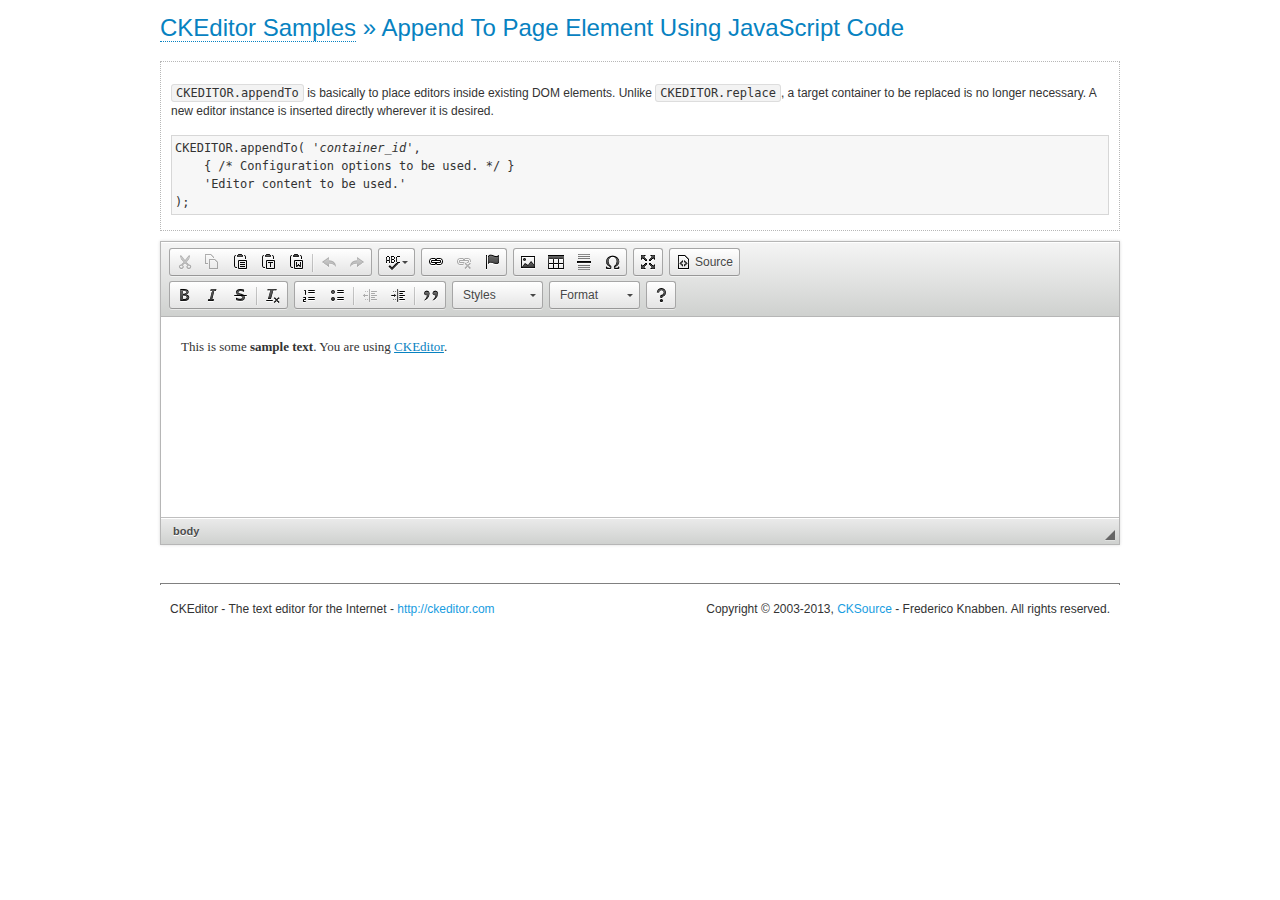
<file: static/js/ckeditor/samples/appendto.html>
<!DOCTYPE html>
<!--
Copyright (c) 2003-2013, CKSource - Frederico Knabben. All rights reserved.
For licensing, see LICENSE.html or http://ckeditor.com/license
-->
<html>
<head>
	<title>CKEDITOR.appendTo &mdash; CKEditor Sample</title>
	<meta charset="utf-8">
	<script src="../ckeditor.js"></script>
	<link rel="stylesheet" href="sample.css">
</head>
<body>
	<h1 class="samples">
		<a href="index.html">CKEditor Samples</a> &raquo; Append To Page Element Using JavaScript Code
	</h1>
	<div id="section1">
		<div class="description">
			<p>
				<code>CKEDITOR.appendTo</code> is basically to place editors
				inside existing DOM elements. Unlike <code>CKEDITOR.replace</code>,
				a target container to be replaced is no longer necessary. A new editor
				instance is inserted directly wherever it is desired.
			</p>
<pre class="samples">CKEDITOR.appendTo( '<em>container_id</em>',
	{ /* Configuration options to be used. */ }
	'Editor content to be used.'
);</pre>
		</div>
		<script>

			// This call can be placed at any point after the
			// <textarea>, or inside a <head><script> in a
			// window.onload event handler.

			// Replace the <textarea id="editor"> with an CKEditor
			// instance, using default configurations.
			CKEDITOR.appendTo( 'section1',
				null,
				'<p>This is some <strong>sample text</strong>. You are using <a href="http://ckeditor.com/">CKEditor</a>.</p>'
			);

		</script>
	</div>
	<br>
	<div id="footer">
		<hr>
		<p>
			CKEditor - The text editor for the Internet - <a class="samples" href="http://ckeditor.com/">http://ckeditor.com</a>
		</p>
		<p id="copy">
			Copyright &copy; 2003-2013, <a class="samples" href="http://cksource.com/">CKSource</a> - Frederico
			Knabben. All rights reserved.
		</p>
	</div>
</body>
</html>
</file>
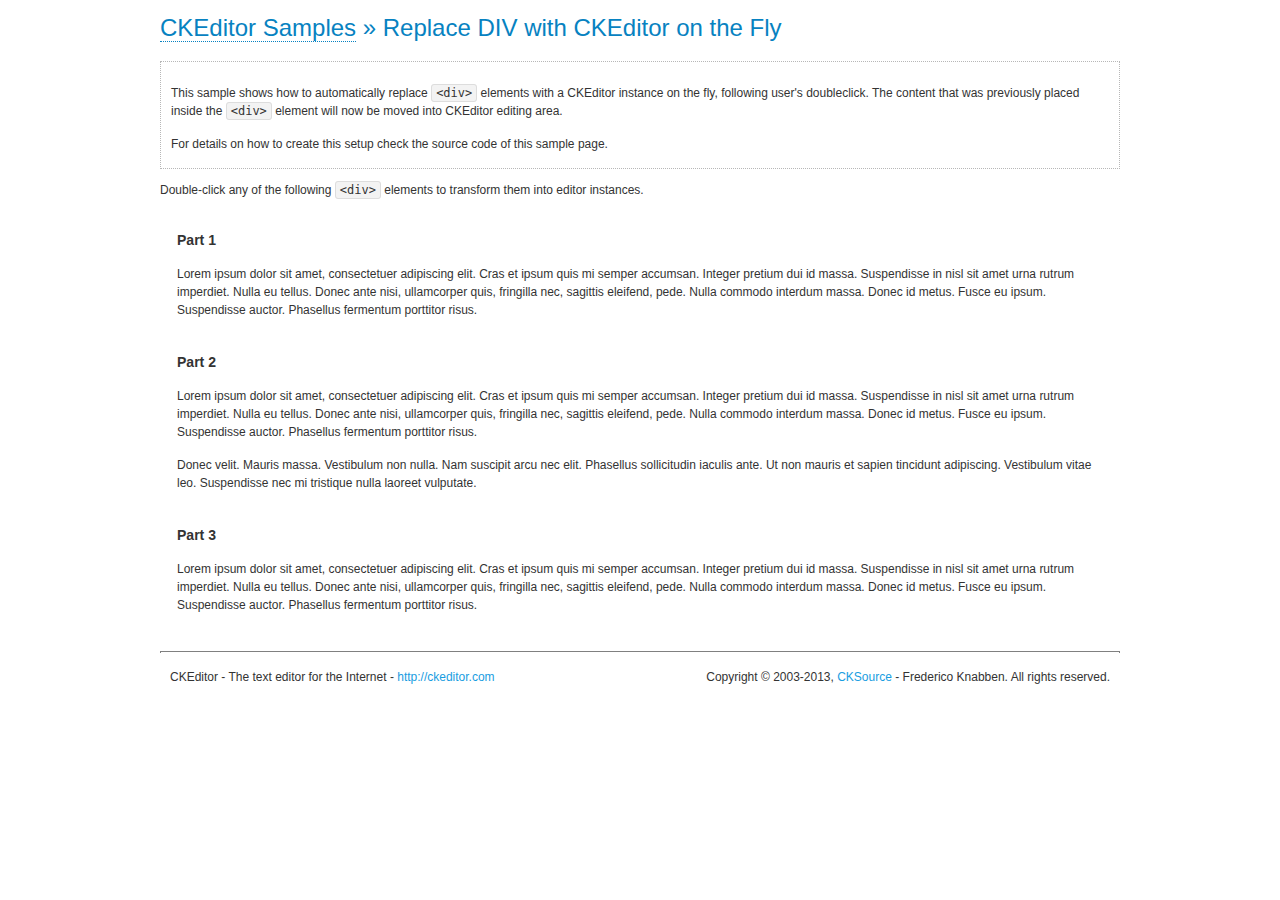
<file: static/js/ckeditor/samples/divreplace.html>
<!DOCTYPE html>
<!--
Copyright (c) 2003-2013, CKSource - Frederico Knabben. All rights reserved.
For licensing, see LICENSE.html or http://ckeditor.com/license
-->
<html>
<head>
	<title>Replace DIV &mdash; CKEditor Sample</title>
	<meta charset="utf-8">
	<script src="../ckeditor.js"></script>
	<link href="sample.css" rel="stylesheet">
	<style>

		div.editable
		{
			border: solid 2px Transparent;
			padding-left: 15px;
			padding-right: 15px;
		}

		div.editable:hover
		{
			border-color: black;
		}

	</style>
	<script>

		// Uncomment the following code to test the "Timeout Loading Method".
		// CKEDITOR.loadFullCoreTimeout = 5;

		window.onload = function() {
			// Listen to the double click event.
			if ( window.addEventListener )
				document.body.addEventListener( 'dblclick', onDoubleClick, false );
			else if ( window.attachEvent )
				document.body.attachEvent( 'ondblclick', onDoubleClick );

		};

		function onDoubleClick( ev ) {
			// Get the element which fired the event. This is not necessarily the
			// element to which the event has been attached.
			var element = ev.target || ev.srcElement;

			// Find out the div that holds this element.
			var name;

			do {
				element = element.parentNode;
			}
			while ( element && ( name = element.nodeName.toLowerCase() ) &&
				( name != 'div' || element.className.indexOf( 'editable' ) == -1 ) && name != 'body' );

			if ( name == 'div' && element.className.indexOf( 'editable' ) != -1 )
				replaceDiv( element );
		}

		var editor;

		function replaceDiv( div ) {
			if ( editor )
				editor.destroy();

			editor = CKEDITOR.replace( div );
		}

	</script>
</head>
<body>
	<h1 class="samples">
		<a href="index.html">CKEditor Samples</a> &raquo; Replace DIV with CKEditor on the Fly
	</h1>
	<div class="description">
		<p>
			This sample shows how to automatically replace <code>&lt;div&gt;</code> elements
			with a CKEditor instance on the fly, following user's doubleclick. The content
			that was previously placed inside the <code>&lt;div&gt;</code> element will now
			be moved into CKEditor editing area.
		</p>
		<p>
			For details on how to create this setup check the source code of this sample page.
		</p>
	</div>
	<p>
		Double-click any of the following <code>&lt;div&gt;</code> elements to transform them into
		editor instances.
	</p>
	<div class="editable">
		<h3>
			Part 1
		</h3>
		<p>
			Lorem ipsum dolor sit amet, consectetuer adipiscing elit. Cras et ipsum quis mi
			semper accumsan. Integer pretium dui id massa. Suspendisse in nisl sit amet urna
			rutrum imperdiet. Nulla eu tellus. Donec ante nisi, ullamcorper quis, fringilla
			nec, sagittis eleifend, pede. Nulla commodo interdum massa. Donec id metus. Fusce
			eu ipsum. Suspendisse auctor. Phasellus fermentum porttitor risus.
		</p>
	</div>
	<div class="editable">
		<h3>
			Part 2
		</h3>
		<p>
			Lorem ipsum dolor sit amet, consectetuer adipiscing elit. Cras et ipsum quis mi
			semper accumsan. Integer pretium dui id massa. Suspendisse in nisl sit amet urna
			rutrum imperdiet. Nulla eu tellus. Donec ante nisi, ullamcorper quis, fringilla
			nec, sagittis eleifend, pede. Nulla commodo interdum massa. Donec id metus. Fusce
			eu ipsum. Suspendisse auctor. Phasellus fermentum porttitor risus.
		</p>
		<p>
			Donec velit. Mauris massa. Vestibulum non nulla. Nam suscipit arcu nec elit. Phasellus
			sollicitudin iaculis ante. Ut non mauris et sapien tincidunt adipiscing. Vestibulum
			vitae leo. Suspendisse nec mi tristique nulla laoreet vulputate.
		</p>
	</div>
	<div class="editable">
		<h3>
			Part 3
		</h3>
		<p>
			Lorem ipsum dolor sit amet, consectetuer adipiscing elit. Cras et ipsum quis mi
			semper accumsan. Integer pretium dui id massa. Suspendisse in nisl sit amet urna
			rutrum imperdiet. Nulla eu tellus. Donec ante nisi, ullamcorper quis, fringilla
			nec, sagittis eleifend, pede. Nulla commodo interdum massa. Donec id metus. Fusce
			eu ipsum. Suspendisse auctor. Phasellus fermentum porttitor risus.
		</p>
	</div>
	<div id="footer">
		<hr>
		<p>
			CKEditor - The text editor for the Internet - <a class="samples" href="http://ckeditor.com/">http://ckeditor.com</a>
		</p>
		<p id="copy">
			Copyright &copy; 2003-2013, <a class="samples" href="http://cksource.com/">CKSource</a> - Frederico
			Knabben. All rights reserved.
		</p>
	</div>
</body>
</html>
</file>
<file: static/js/ckeditor/samples/sample.css>
/*
Copyright (c) 2003-2013, CKSource - Frederico Knabben. All rights reserved.
For licensing, see LICENSE.html or http://ckeditor.com/license
*/

html, body, h1, h2, h3, h4, h5, h6, div, span, blockquote, p, address, form, fieldset, img, ul, ol, dl, dt, dd, li, hr, table, td, th, strong, em, sup, sub, dfn, ins, del, q, cite, var, samp, code, kbd, tt, pre
{
	line-height: 1.5em;
}

body
{
	padding: 10px 30px;
}

input, textarea, select, option, optgroup, button, td, th
{
	font-size: 100%;
}

pre, code, kbd, samp, tt
{
	font-family: monospace,monospace;
	font-size: 1em;
}

body {
    width: 960px;
    margin: 0 auto;
}

code
{
	background: #f3f3f3;
	border: 1px solid #ddd;
	padding: 1px 4px;

	-moz-border-radius: 3px;
	-webkit-border-radius: 3px;
	border-radius: 3px;
}

.new
{
	background: #FF7E00;
	border: 1px solid #DA8028;
	color: #fff;
	font-size: 10px;
	font-weight: bold;
	padding: 1px 4px;
	text-shadow: 0 1px 0 #C97626;
	text-transform: uppercase;
	margin: 0 0 0 3px;

	-moz-border-radius: 3px;
	-webkit-border-radius: 3px;
	border-radius: 3px;

	-moz-box-shadow: 0 2px 3px 0 #FFA54E inset;
	-webkit-box-shadow: 0 2px 3px 0 #FFA54E inset;
	box-shadow: 0 2px 3px 0 #FFA54E inset;
}

h1.samples
{
	color: #0782C1;
	font-size: 200%;
	font-weight: normal;
	margin: 0;
	padding: 0;
}

h1.samples a
{
	color: #0782C1;
	text-decoration: none;
	border-bottom: 1px dotted #0782C1;
}

.samples a:hover
{
	border-bottom: 1px dotted #0782C1;
}

h2.samples
{
	color: #000000;
	font-size: 130%;
	margin: 15px 0 0 0;
	padding: 0;
}

p, blockquote, address, form, pre, dl, h1.samples, h2.samples
{
	margin-bottom: 15px;
}

ul.samples
{
	margin-bottom: 15px;
}

.clear
{
	clear: both;
}

fieldset
{
	margin: 0;
	padding: 10px;
}

body, input, textarea
{
	color: #333333;
	font-family: Arial, Helvetica, sans-serif;
}

body
{
	font-size: 75%;
}

a.samples
{
	color: #189DE1;
	text-decoration: none;
}

form
{
	margin: 0;
	padding: 0;
}

pre.samples
{
	background-color: #F7F7F7;
	border: 1px solid #D7D7D7;
	overflow: auto;
	padding: 0.25em;
	white-space: pre-wrap; /* CSS 2.1 */
	word-wrap: break-word; /* IE7 */
	-moz-tab-size: 4;
	-o-tab-size: 4;
	-webkit-tab-size: 4;
	tab-size: 4;
}

#footer
{
	clear: both;
	padding-top: 10px;
}

#footer hr
{
	margin: 10px 0 15px 0;
	height: 1px;
	border: solid 1px gray;
	border-bottom: none;
}

#footer p
{
	margin: 0 10px 10px 10px;
	float: left;
}

#footer #copy
{
	float: right;
}

#outputSample
{
	width: 100%;
	table-layout: fixed;
}

#outputSample thead th
{
	color: #dddddd;
	background-color: #999999;
	padding: 4px;
	white-space: nowrap;
}

#outputSample tbody th
{
	vertical-align: top;
	text-align: left;
}

#outputSample pre
{
	margin: 0;
	padding: 0;
}

.description
{
	border: 1px dotted #B7B7B7;
	margin-bottom: 10px;
	padding: 10px 10px 0;
	overflow: hidden;
}

label
{
	display: block;
	margin-bottom: 6px;
}

/**
 *	CKEditor editables are automatically set with the "cke_editable" class
 *	plus cke_editable_(inline|themed) depending on the editor type.
 */

/* Style a bit the inline editables. */
.cke_editable.cke_editable_inline
{
	cursor: pointer;
}

/* Once an editable element gets focused, the "cke_focus" class is
   added to it, so we can style it differently. */
.cke_editable.cke_editable_inline.cke_focus
{
	box-shadow: inset 0px 0px 20px 3px #ddd, inset 0 0 1px #000;
	outline: none;
	background: #eee;
	cursor: text;
}

/* Avoid pre-formatted overflows inline editable. */
.cke_editable_inline pre
{
	white-space: pre-wrap;
	word-wrap: break-word;
}

/**
 *	Samples index styles.
 */

.twoColumns,
.twoColumnsLeft,
.twoColumnsRight
{
	overflow: hidden;
}

.twoColumnsLeft,
.twoColumnsRight
{
	width: 45%;
}

.twoColumnsLeft
{
	float: left;
}

.twoColumnsRight
{
	float: right;
}

dl.samples
{
	padding: 0 0 0 40px;
}
dl.samples > dt
{
	display: list-item;
	list-style-type: disc;
	list-style-position: outside;
	margin: 0 0 3px;
}
dl.samples > dd
{
	margin: 0 0 3px;
}
.warning
{
    color: #ff0000;
	background-color: #FFCCBA;
    border: 2px dotted #ff0000;
	padding: 15px 10px;
	margin: 10px 0;
}

/* Used on inline samples */

blockquote
{
	font-style: italic;
	font-family: Georgia, Times, "Times New Roman", serif;
	padding: 2px 0;
	border-style: solid;
	border-color: #ccc;
	border-width: 0;
}

.cke_contents_ltr blockquote
{
	padding-left: 20px;
	padding-right: 8px;
	border-left-width: 5px;
}

.cke_contents_rtl blockquote
{
	padding-left: 8px;
	padding-right: 20px;
	border-right-width: 5px;
}

img.right {
    border: 1px solid #ccc;
    float: right;
    margin-left: 15px;
    padding: 5px;
}

img.left {
    border: 1px solid #ccc;
    float: left;
    margin-right: 15px;
    padding: 5px;
}
</file>
<file: static/js/bootstrap-daterangepicker/daterangepicker.css>
.daterangepicker.dropdown-menu {
  max-width: none;
}

.daterangepicker.opensleft .ranges, .daterangepicker.opensleft .calendar {
  float: left;
  margin: 4px;
}

.daterangepicker.opensright .ranges, .daterangepicker.opensright .calendar {
  float: right;
  margin: 4px;
}

.daterangepicker .ranges {
  width: 160px;
  text-align: left;
}

.daterangepicker .ranges .range_inputs>div {
  float: left;
}

.daterangepicker .ranges .range_inputs>div:nth-child(2) {
  padding-left: 11px;
}

.daterangepicker .calendar {
  display: none;
  max-width: 230px;
}

.daterangepicker .calendar th, .daterangepicker .calendar td {
  font-family: 'Helvetica Neue', Helvetica, Arial, sans-serif;
  white-space: nowrap;
  text-align: center;
}

.daterangepicker .ranges label {
  color: #333;
  font-size: 11px;
  margin-bottom: 2px;
  text-transform: uppercase;
  text-shadow: 1px 1px 0 #fff;
}

.daterangepicker .ranges input {
  font-size: 11px;
}

.daterangepicker .ranges ul {
  list-style: none;
  margin: 0;
  padding: 0;
}

.daterangepicker .ranges li {
  font-size: 13px;
  background: #f5f5f5;
  border: 1px solid #f5f5f5;
  color: #08c;
  padding: 3px 12px;
  margin-bottom: 8px;
  -webkit-border-radius: 5px;
  -moz-border-radius: 5px;
  border-radius: 5px;
  cursor: pointer;
}

.daterangepicker .ranges li.active, .daterangepicker .ranges li:hover {
  background: #08c;
  border: 1px solid #08c;
  color: #fff;
}

.daterangepicker .calendar {
  border: 1px solid #ddd;
  padding: 4px;
  border-radius: 4px;
  background: #fff;
}

.daterangepicker {
  position: absolute;
  background: #fff;
  top: 100px;
  left: 20px;
  padding: 4px;
  margin-top: 1px;
  -webkit-border-radius: 4px;
  -moz-border-radius: 4px;
  border-radius: 4px;
}

.daterangepicker.opensleft:before {
  position: absolute;
  top: -7px;
  right: 9px;
  display: inline-block;
  border-right: 7px solid transparent;
  border-bottom: 7px solid #ccc;
  border-left: 7px solid transparent;
  border-bottom-color: rgba(0, 0, 0, 0.2);
  content: '';
}

.daterangepicker.opensleft:after {
  position: absolute;
  top: -6px;
  right: 10px;
  display: inline-block;
  border-right: 6px solid transparent;
  border-bottom: 6px solid #fff;
  border-left: 6px solid transparent;
  content: '';
}

.daterangepicker.opensright:before {
  position: absolute;
  top: -7px;
  left: 9px;
  display: inline-block;
  border-right: 7px solid transparent;
  border-bottom: 7px solid #ccc;
  border-left: 7px solid transparent;
  border-bottom-color: rgba(0, 0, 0, 0.2);
  content: '';
}

.daterangepicker.opensright:after {
  position: absolute;
  top: -6px;
  left: 10px;
  display: inline-block;
  border-right: 6px solid transparent;
  border-bottom: 6px solid #fff;
  border-left: 6px solid transparent;
  content: '';
}

.daterangepicker table {
  width: 100%;
  margin: 0;
}

.daterangepicker td, .daterangepicker th {
  text-align: center;
  width: 20px;
  height: 20px;
  -webkit-border-radius: 4px;
  -moz-border-radius: 4px;
  border-radius: 4px;
  cursor: pointer;
  white-space: nowrap;
}

.daterangepicker td.off {
  color: #999;
}
.daterangepicker td.disabled {
  color: #999;
}

.daterangepicker td.available:hover, .daterangepicker th.available:hover {
  background: #eee;
}

.daterangepicker td.active, .daterangepicker td.active:hover {
  background-color: #006dcc;
  background-image: -moz-linear-gradient(top, #0088cc, #0044cc);
  background-image: -ms-linear-gradient(top, #0088cc, #0044cc);
  background-image: -webkit-gradient(linear, 0 0, 0 100%, from(#0088cc), to(#0044cc));
  background-image: -webkit-linear-gradient(top, #0088cc, #0044cc);
  background-image: -o-linear-gradient(top, #0088cc, #0044cc);
  background-image: linear-gradient(top, #0088cc, #0044cc);
  background-repeat: repeat-x;
  filter: progid:DXImageTransform.Microsoft.gradient(startColorstr='#0088cc', endColorstr='#0044cc', GradientType=0);
  border-color: #0044cc #0044cc #002a80;
  border-color: rgba(0, 0, 0, 0.1) rgba(0, 0, 0, 0.1) rgba(0, 0, 0, 0.25);
  filter: progid:DXImageTransform.Microsoft.gradient(enabled = false);
  color: #fff;
  text-shadow: 0 -1px 0 rgba(0, 0, 0, 0.25);
}

.daterangepicker td.week, .daterangepicker th.week {
    font-size: 80%;
    color: #ccc;
}
</file>
<file: static/js/mini-upload-form/assets/css/style.css>
/*-------------------------
    Simple reset
--------------------------*/


*{
    margin:0;
    padding:0;
}


/*-------------------------
    General Styles
--------------------------*/


html{
    background-color:#ebebec;

    background-image:-webkit-radial-gradient(center, #ebebec, #b4b4b4);
    background-image:-moz-radial-gradient(center, #ebebec, #b4b4b4);
    background-image:radial-gradient(center, #ebebec, #b4b4b4);

    min-height:900px;
}

body{
    font:15px/1.3 Arial, sans-serif;
    color: #4f4f4f;
}

a, a:visited {
    outline:none;
    color:#389dc1;
}

a:hover{
    text-decoration:none;
}

section, footer, header, aside{
    display: block;
}


/*----------------------------
    The file upload form
-----------------------------*/


#upload{
    font-family:'PT Sans Narrow', sans-serif;
    background-color:#373a3d;

    background-image:-webkit-linear-gradient(top, #373a3d, #313437);
    background-image:-moz-linear-gradient(top, #373a3d, #313437);
    background-image:linear-gradient(top, #373a3d, #313437);

    width:250px;
    padding:30px;
    border-radius:3px;

    margin:200px auto 100px;
    box-shadow: 0 0 10px rgba(0, 0, 0, 0.3);
}

#drop{
    background-color: #2E3134;
    padding: 40px 50px;
    margin-bottom: 30px;
    border: 20px solid rgba(0, 0, 0, 0);
    border-radius: 3px;
    border-image: url('../img/border-image.png') 25 repeat;
    text-align: center;
    text-transform: uppercase;

    font-size:16px;
    font-weight:bold;
    color:#7f858a;
}

#drop a{
    background-color:#007a96;
    padding:12px 26px;
    color:#fff;
    font-size:14px;
    border-radius:2px;
    cursor:pointer;
    display:inline-block;
    margin-top:12px;
    line-height:1;
}

#drop a:hover{
    background-color:#0986a3;
}

#drop input{
    display:none;
}

#upload ul{
    list-style:none;
    margin:0 -30px;
    border-top:1px solid #2b2e31;
    border-bottom:1px solid #3d4043;
}

#upload ul li{

    background-color:#333639;

    background-image:-webkit-linear-gradient(top, #333639, #303335);
    background-image:-moz-linear-gradient(top, #333639, #303335);
    background-image:linear-gradient(top, #333639, #303335);

    border-top:1px solid #3d4043;
    border-bottom:1px solid #2b2e31;
    padding:15px;
    height: 52px;

    position: relative;
}

#upload ul li input{
    display: none;
}

#upload ul li p{
    width: 144px;
    overflow: hidden;
    white-space: nowrap;
    color: #EEE;
    font-size: 16px;
    font-weight: bold;
    position: absolute;
    top: 20px;
    left: 100px;
}

#upload ul li i{
    font-weight: normal;
    font-style:normal;
    color:#7f7f7f;
    display:block;
}

#upload ul li canvas{
    top: 15px;
    left: 32px;
    position: absolute;
}

#upload ul li span{
    width: 15px;
    height: 12px;
    background: url('../img/icons.png') no-repeat;
    position: absolute;
    top: 34px;
    right: 33px;
    cursor:pointer;
}

#upload ul li.working span{
    height: 16px;
    background-position: 0 -12px;
}

#upload ul li.error p{
    color:red;
}


/*----------------------------
    The Demo Footer
-----------------------------*/


footer{
    background-color: #080808;
    bottom: 0;
    box-shadow: 0 -1px 2px rgba(0,0,0,0.4);
    height: 40px;
    left: 0;
    position: fixed;
    width: 100%;
    z-index: 100000;
}

footer h2{
    font-size: 14px;
    font-weight: normal;
    position: absolute;
    top:0;
    left: 50%;
    bottom:0;
    margin-left: -420px;
    padding:13px 20px 0;
    border:1px solid #000;
    border-width:0 1px;
    background-color:rgba(0,0,0,0.6);
    box-shadow:0 0 5px #000 inset;
    line-height: 1;
    margin-top: 0;
}

footer h2 a{
    color: #EEEEEE !important;
    text-decoration:none !important;
}

footer h2 i{
    font-style:normal;
    color:#888;
}

#tzine-download{
    opacity:0.9;
    background-color:#257691;
    font-size:11px;
    text-align:center;
    text-transform:uppercase;
    width:150px;
    height:28px;
    line-height:28px;
    text-decoration:none !important;

    display: inline-block;
    border-radius: 2px;
    color: #fff !Important;
    font-weight: bold;
    box-shadow: 0 -1px 2px #1e5e74 inset;

    border-top:1px solid #26849c;

    text-shadow:1px 1px 1px #1e6176;
    margin-top:6px;
}

#tzine-download:hover{
    opacity:1;
}

#tzine-actions{
    position:absolute;
    top:0;
    width:500px;
    right:50%;
    margin-right:-420px;
    text-align:right;
}

#tzine-actions iframe{
    display: inline-block;
    height: 21px;
    width: 95px;
    position: relative;
    float: left;
    margin-top: 11px;
}
</file>
